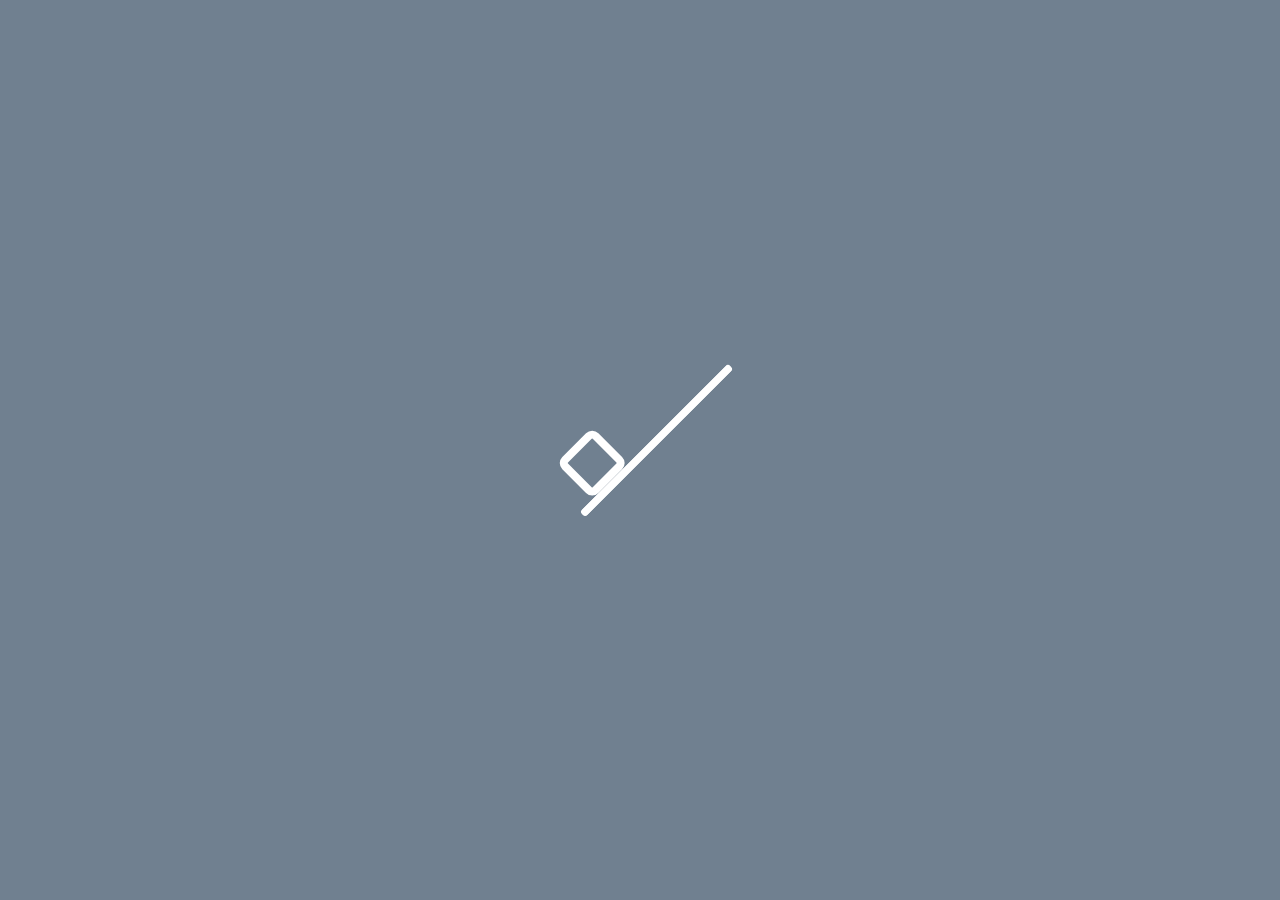
<file: box_throw/index.html>
<!DOCTYPE html>
<html lang="en">

<head>
  <meta charset="UTF-8">
  <meta name="viewport" content="width=device-width, initial-scale=1.0">
  <title>Box Throw</title>
  <link rel="stylesheet" href="style.css">
</head>

<body>
  <div class="loader"></div>
</body>

</html>
</file>
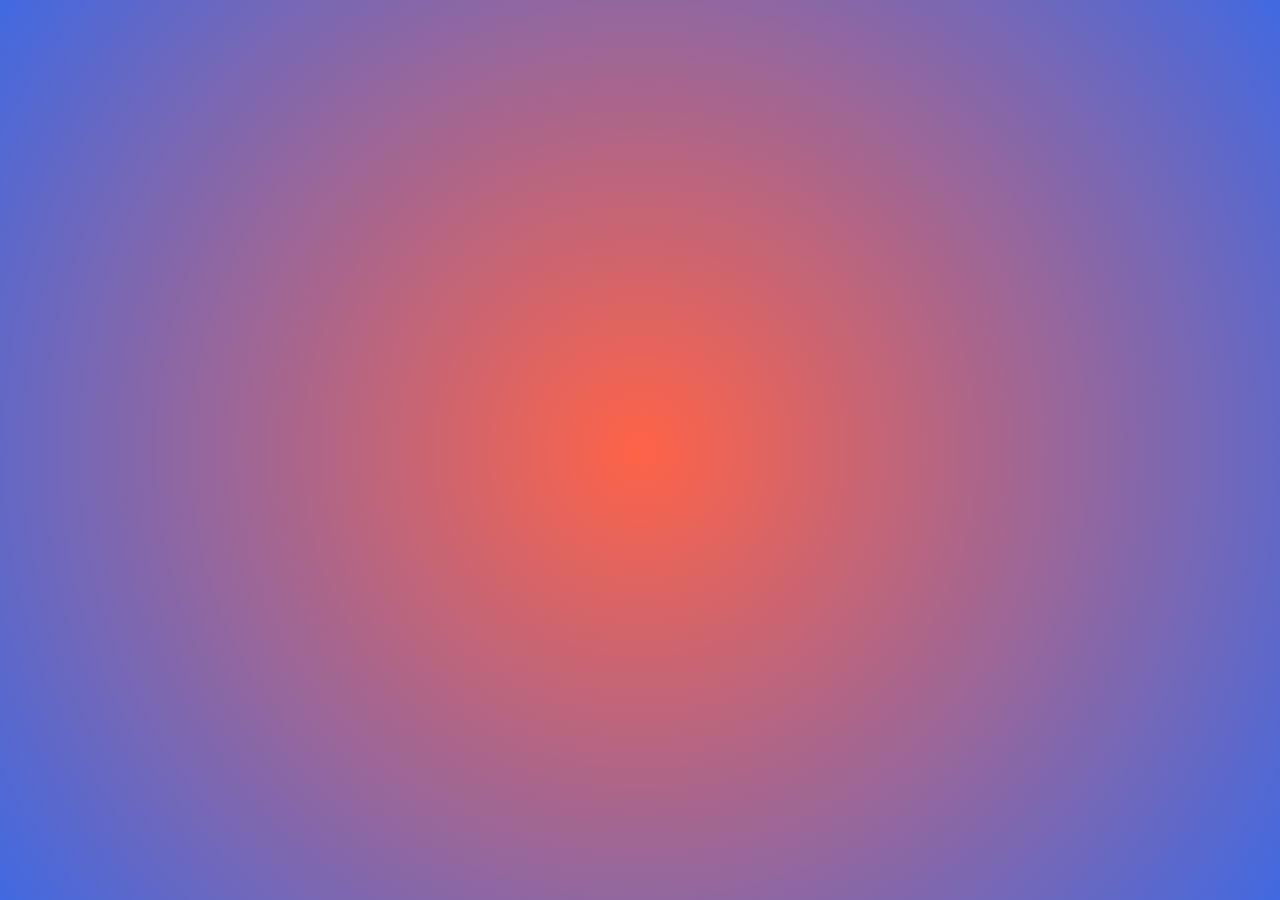
<file: endless_hexagonal_space/index.html>
<!DOCTYPE html>
<html lang="en">

<head>
  <meta charset="UTF-8">
  <meta name="viewport" content="width=device-width, initial-scale=1.0">
  <title>Pendulums</title>
  <link rel="stylesheet" href="style.css">
  <script src="https://d3js.org/d3.v5.min.js"></script>
</head>

<body>
  <section class="container">
    <div class="hexagons"></div>
  </section>

  <script src="app.js"></script>
</body>

</html>
</file>
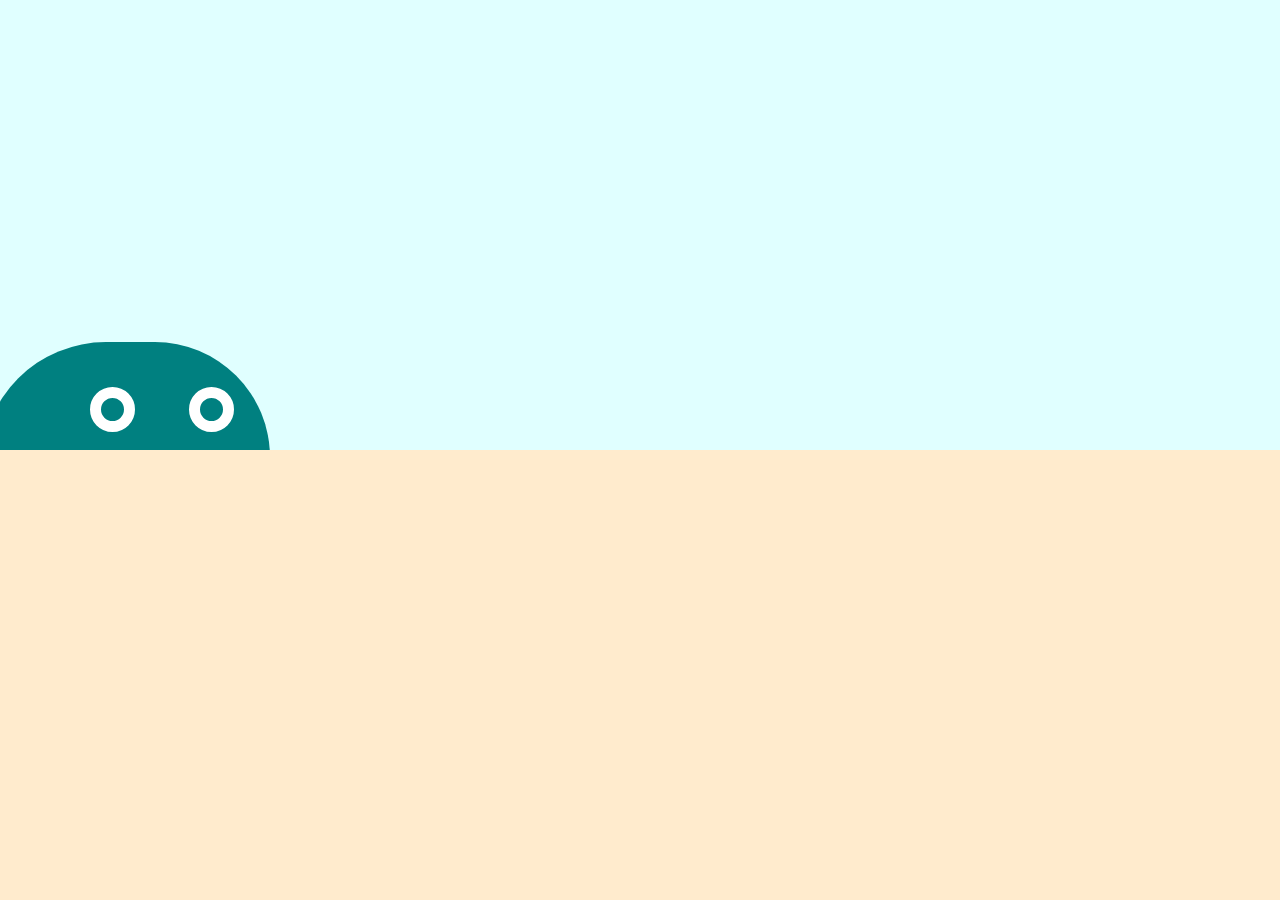
<file: jelly_monster/index.html>
<!DOCTYPE html>
<html lang="en">

<head>
  <meta charset="UTF-8">
  <meta name="viewport" content="width=device-width, initial-scale=1.0">
  <title>Wandering Jelly Monster</title>
  <link rel="stylesheet" href="style.css">
</head>

<body>
  <div class="monster">
    <span class="body"></span>
    <span class="eyes"></span>
  </div>
</body>

</html>
</file>
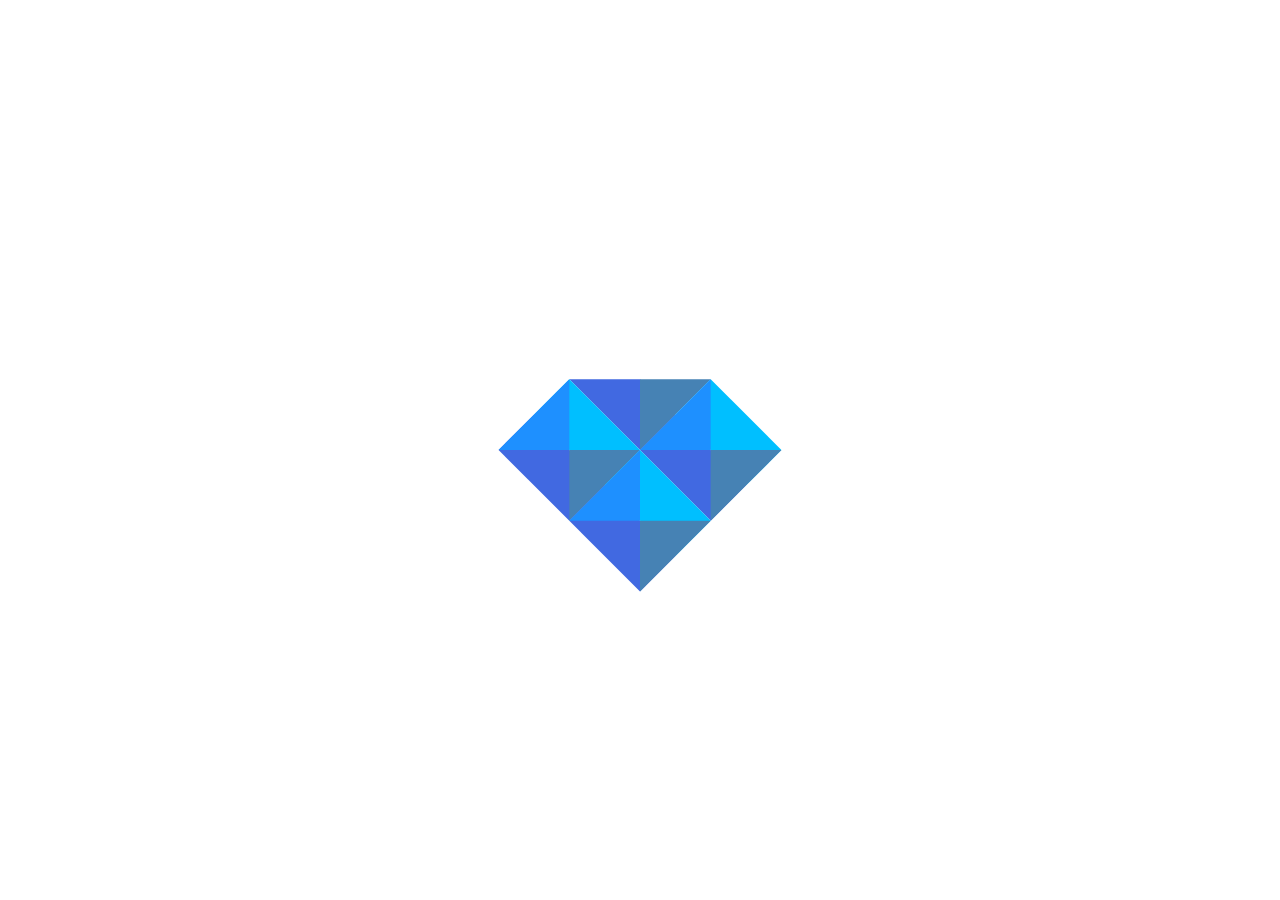
<file: simple_diamond/index.html>
<!DOCTYPE html>
<html lang="en">

<head>
  <meta charset="UTF-8">
  <meta name="viewport" content="width=device-width, initial-scale=1.0">
  <title>Simple Diamond</title>
  <link rel="stylesheet" href="style.css">
</head>

<body>
  <div class="diamond">
    <span></span>
    <span></span>
    <span></span>
    <span></span>
  </div>
</body>

</html>
</file>
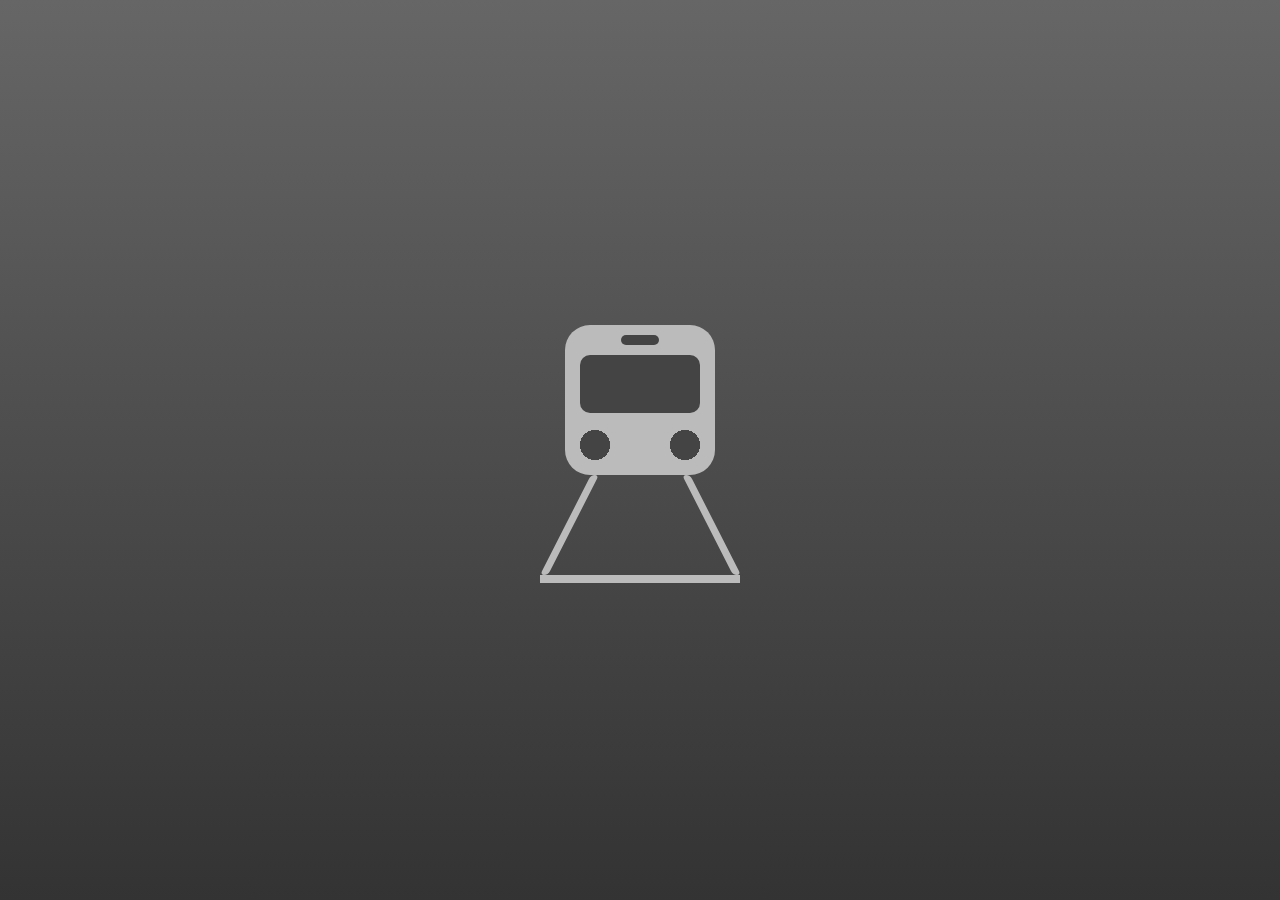
<file: subway/index.html>
<!DOCTYPE html>
<html lang="en">

<head>
  <meta charset="UTF-8">
  <meta name="viewport" content="width=device-width, initial-scale=1.0">
  <meta http-equiv="X-UA-Compatible" content="ie=edge">
  <title>Subway!!!</title>
  <link rel="stylesheet" href="style.css">
</head>

<body>
  <div class="loader">
    <div class="train"></div>
    <div class="track">
      <span></span>
      <span></span>
      <span></span>
    </div>
  </div>
</body>

</html>
</file>
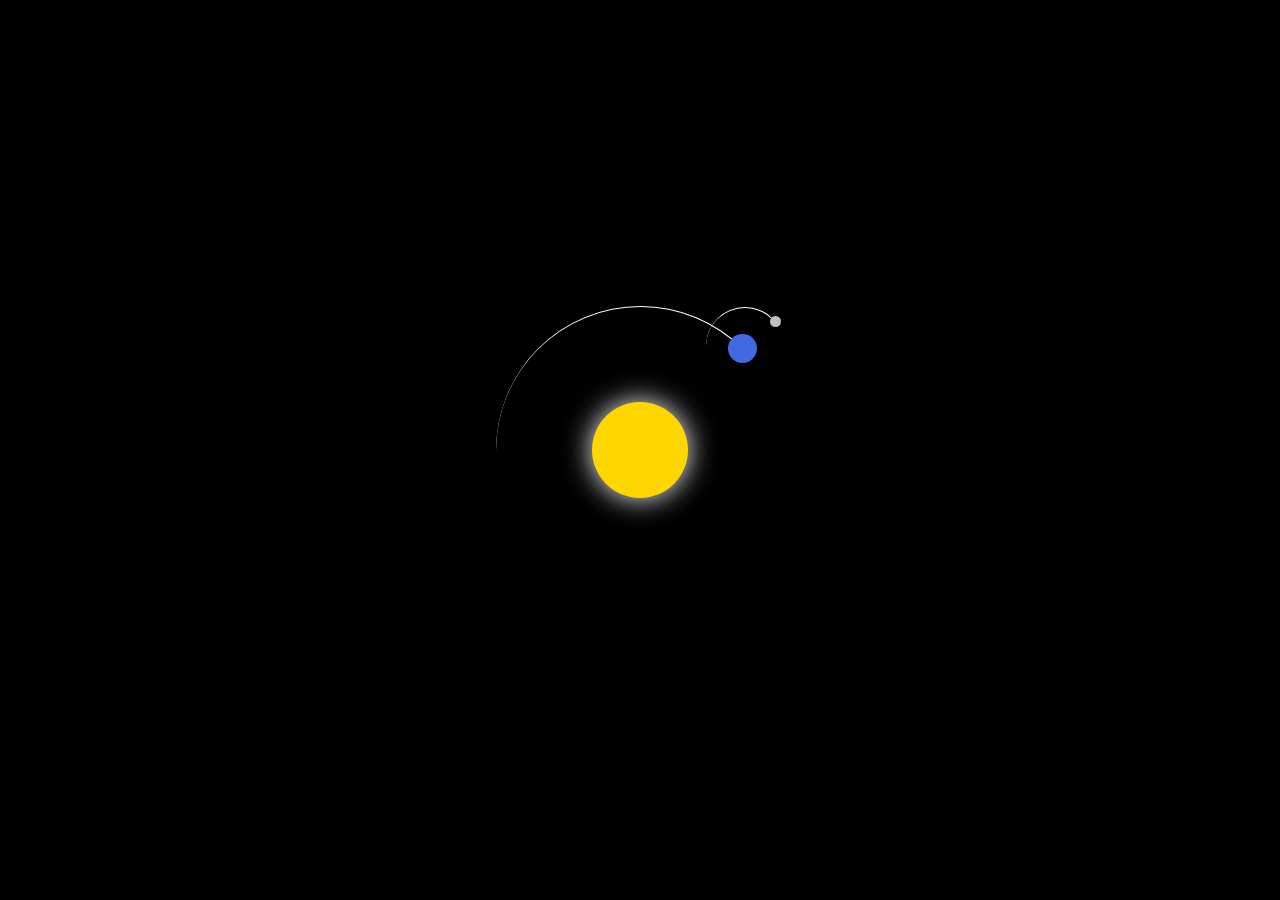
<file: sun_earth_moon/index.html>
<!DOCTYPE html>
<html lang="en">

<head>
  <meta charset="UTF-8">
  <meta name="viewport" content="width=device-width, initial-scale=1.0">
  <title>Sun, Earth and Moon</title>
  <link rel="stylesheet" href="style.css">
</head>

<body>
  <div class="container">
    <div class="sun"></div>
    <div class="earth">
      <div class="moon"></div>
    </div>
  </div>
</body>

</html>
</file>
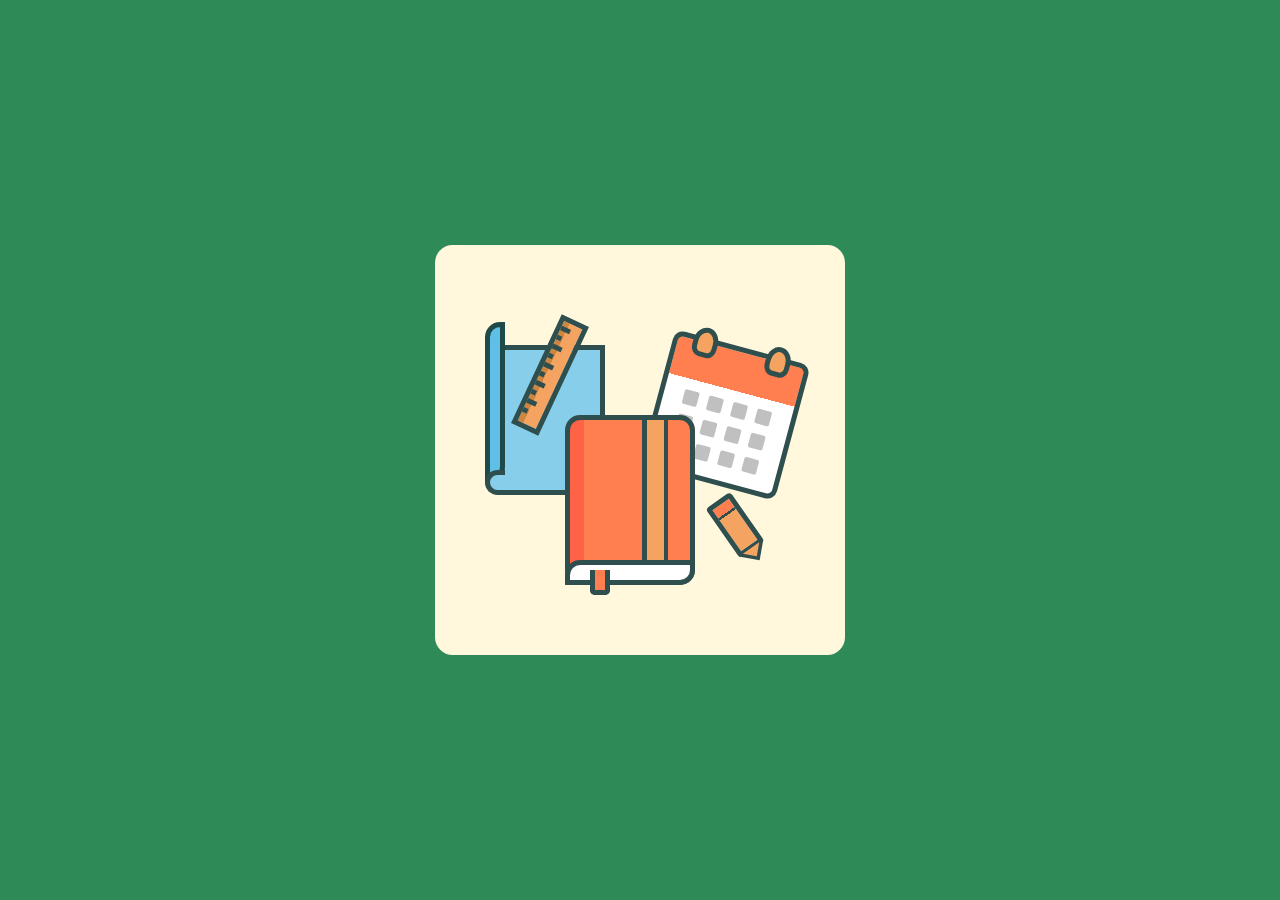
<file: take_it_easy/index.html>
<!DOCTYPE html>
<html lang="en">

<head>
  <meta charset="UTF-8">
  <meta name="viewport" content="width=device-width, initial-scale=1.0">
  <title>Take It Easy</title>
  <link rel="stylesheet" href="style.css">
</head>

<body>
  <div class="desk">
    <div class="paper"></div>
    <div class="ruler"></div>
    <div class="calendar"></div>
    <span class="notebook"></span>
    <span class="pencil"></span>
    <p>Hey,
      <br>Take it easy!</p>
  </div>
</body>

</html>
</file>
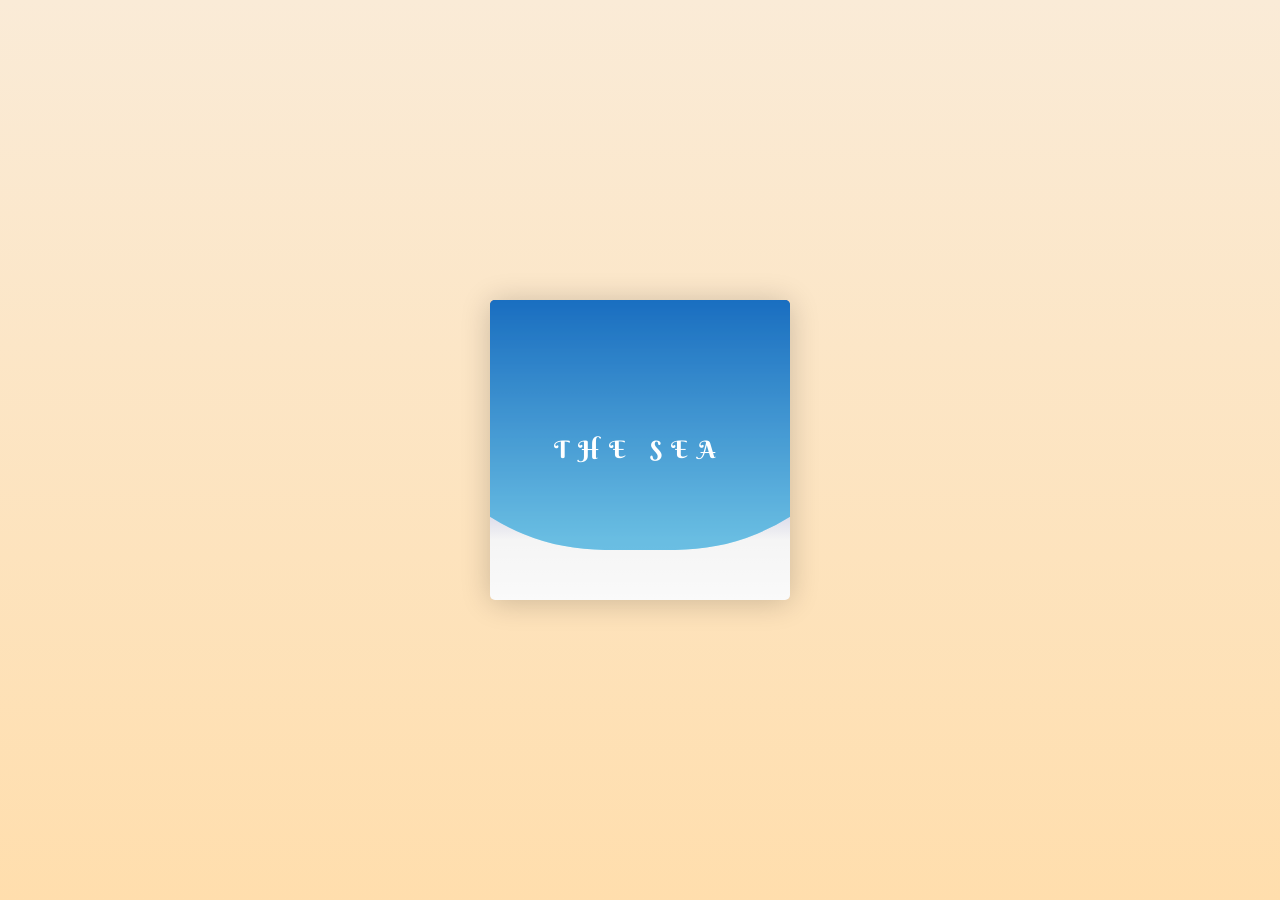
<file: waves/index.html>
<!DOCTYPE html>
<html lang="en">

<head>
  <meta charset="UTF-8">
  <meta name="viewport" content="width=device-width, initial-scale=1.0">
  <title>Sea Waves</title>
  <link href='http://fonts.googleapis.com/css?family=Berkshire+Swash' rel='stylesheet' type='text/css'>
  <link rel="stylesheet" href="style.css">
</head>

<body>
  <div class="sea">
    <p class="title">The Sea</p>
    <span class="wave"></span>
    <span class="wave"></span>
    <span class="wave"></span>
  </div>
</body>

</html>
</file>
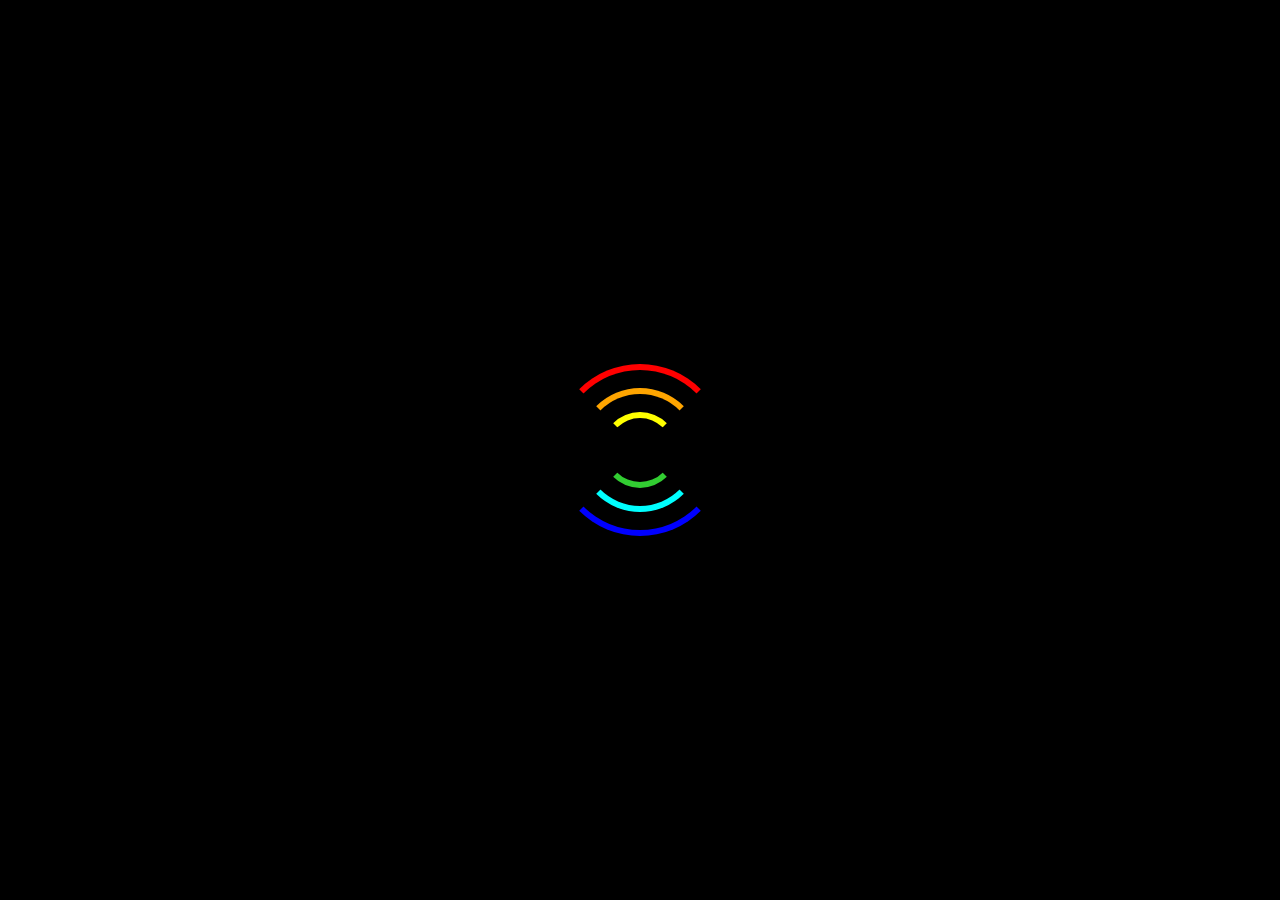
<file: LOADER/concentric_arc_loader/index.html>
<!DOCTYPE html>
<html lang="en">

<head>
  <meta charset="UTF-8">
  <meta name="viewport" content="width=device-width, initial-scale=1.0">
  <title>Concentric Arc Loader</title>
  <link rel="stylesheet" href="style.css">
</head>

<body>
  <div class="circle"></div>
</body>

</html>
</file>
<file: box_throw/style.css>
body {
  margin: 0;
  height: 100vh;
  display: flex;
  align-items: center;
  justify-content: center;
  background-color: slategray;
  overflow: hidden;
}

.loader {
  width: 6em;
  border-bottom: 0.25em solid white;
  font-size: 35px;
  border-radius: 0.125em;
  position: relative;
  transform: rotate(-45deg);
  animation: throw 3s infinite;
  transform-origin: 20%;
  left: 1em;
  top: 1em;
}

@keyframes throw {
  0%,
  70%,
  100% {
    transform: rotate(-45deg);
  }

  80% {
    transform: rotate(-135deg);
  }
}

.loader::before {
  content: "";
  position: absolute;
  width: 1em;
  height: 1em;
  border: 0.25em solid white;
  bottom: 0;
  left: 0.5em;
  border-radius: 0.25em;
  animation: push 3s infinite;
}

@keyframes push {
  0% {
    transform: translateX(0) rotate(0);
  }

  20%,
  25% {
    transform: translateX(1em) rotate(calc(90deg * 1 + 5deg));
  }

  30% {
    transform: translateX(1em) rotate(calc(90deg * 1 - 5deg));
  }

  40%,
  45% {
    transform: translateX(2em) rotate(calc(90deg * 2 + 5deg));
  }

  50% {
    transform: translateX(2em) rotate(calc(90deg * 2 - 5deg));
  }

  60%,
  65% {
    transform: translateX(3em) rotate(calc(90deg * 3 + 5deg));
  }

  70% {
    transform: translateX(3em) translateY(0) rotate(calc(90deg * 3 - 5deg))
      scale(1);
    filter: opacity(1);
  }

  80% {
    transform: translateX(0) translateY(-5em) rotate(0) scale(0);
    filter: opacity(0.5);
  }

  90% {
    transform: translateX(0) translateY(0) rotate(0) scale(0);
  }
}
</file>
<file: endless_hexagonal_space/style.css>
body {
  margin: 0;
  height: 100vh;
  display: flex;
  align-items: center;
  justify-content: center;
  background: radial-gradient(circle at center, tomato, royalblue);
}

.container {
  width: 20em;
  height: 20em;
  font-size: 20px;
  overflow: hidden;
  border-radius: 50%;
}

.hexagons {
  width: inherit;
  height: inherit;
  display: flex;
  align-items: center;
  justify-content: center;
  animation: twist 0.5s linear infinite;
}

@keyframes twist {
  from {
    transform: rotate(0deg) scale(1);
  }

  to {
    transform: rotate(calc(6deg * -2)) scale(1.25);
  }
}

.hexagons span {
  position: absolute;
  width: calc(20em / 1.732);
  height: inherit;
  background-color: currentColor;
  transform: scale(var(--scale)) rotate(calc(var(--n) * 6deg));
}

.hexagons span::before,
.hexagons span::after {
  content: "";
  position: absolute;
  width: inherit;
  height: inherit;
  background-color: currentColor;
}

.hexagons span::before {
  transform: rotate(60deg);
}

.hexagons span::after {
  transform: rotate(-60deg);
}

.hexagons span:nth-child(odd) {
  color: tomato;
}

.hexagons span:nth-child(even) {
  color: dodgerblue;
}
</file>
<file: jelly_monster/style.css>
body {
  margin: 0;
  height: 100vh;
  background-color: blanchedalmond;
}

.monster {
  width: 100vw;
  height: 50vh;
  background-color: lightcyan;
  position: relative;
  overflow: hidden;
}

.body {
  position: absolute;
  width: 32vmin;
  height: 32vmin;
  background-color: teal;
  border-radius: 43% 40% 43% 40%;
  bottom: calc(-1 * 32vmin / 2 - 4vmin);
  left: -2vmin;
  animation: wander 5s linear infinite alternate, wave 3s linear infinite,
    bounce 1s infinite alternate;
}

@keyframes wander {
  to {
    left: calc(100vw - 32vmin + 2vmin);
  }
}

@keyframes wave {
  to {
    transform: rotate(360deg);
  }
}

@keyframes bounce {
  to {
    bottom: calc(-1 * 32vmin / 2 - 2vmin);
  }
}

.eyes {
  width: 24vmin;
  height: 5vmin;
  position: absolute;
  bottom: 2vmin;
  left: calc(32vmin - 24vmin - 2vmin);
  animation: wander 5s linear infinite alternate;
}

.eyes::before,
.eyes::after {
  content: "";
  position: absolute;
  width: 5vmin;
  height: 5vmin;
  border: 1.25vmin solid white;
  box-sizing: border-box;
  border-radius: 50%;
  animation: blink 3s linear infinite;
}

@keyframes blink {
  4%,
  10%,
  34%,
  40% {
    transform: scaleY(1);
  }

  7%,
  37% {
    transform: scaleY(0);
  }
}

.eyes::before {
  left: 4vmin;
}

.eyes::after {
  right: 4vmin;
}
</file>
<file: simple_diamond/style.css>
:root {
  --color1: deepskyblue;
  --color2: steelblue;
  --color3: royalblue;
  --color4: dodgerblue;
}

html,
body {
  height: 100%;
  display: flex;
  align-items: center;
  justify-content: center;
}

.diamond {
  display: grid;
  grid-template-columns: 1fr 1fr;
  transform: rotate(45deg);
}

.diamond span {
  border-width: 50px;
  border-style: solid;
  border-color: var(--color1) var(--color2) var(--color3) var(--color4);
}

.diamond span:first-child {
  border-color: transparent var(--color2) var(--color3) transparent;
}

.diamond span:not(:first-child) {
  animation: animate 1.5s linear infinite;
}

@keyframes animate {
  0% {
    border-color: var(--color1) var(--color2) var(--color3) var(--color4);
  }
  25% {
    border-color: var(--color4) var(--color1) var(--color2) var(--color3);
  }
  50% {
    border-color: var(--color3) var(--color4) var(--color1) var(--color2);
  }
  75% {
    border-color: var(--color2) var(--color3) var(--color4) var(--color1);
  }
  100% {
    border-color: var(--color1) var(--color2) var(--color3) var(--color4);
  }
}
</file>
<file: subway/style.css>
body {
  margin: 0;
  height: 100vh;
  display: flex;
  align-items: center;
  justify-content: center;
  background: linear-gradient(#666, #333);
}

.loader {
  width: 8em;
  height: 10em;
  font-size: 25px;
}

.train {
  width: 6em;
  height: 6em;
  background: radial-gradient(
      circle at 20% 80%,
      currentColor 0.6em,
      transparent 0.6em
    ),
    radial-gradient(circle at 80% 80%, currentColor 0.6em, transparent 0.6em),
    #bbb;
  border-radius: 1em;
  position: relative;
  left: 1em;
  color: #444;
  animation: train-animate 1.5s infinite ease-in-out;
}
@keyframes train-animate {
  0%,
  100% {
    transform: rotate(0deg);
  }
  25%,
  75% {
    transform: rotate(0.5deg);
  }
  50% {
    transform: rotate(-0.5deg);
  }
}
.train::before {
  content: "";
  position: absolute;
  width: 80%;
  height: 2.3em;
  background-color: currentColor;
  border-radius: 0.4em;
  top: 1.2em;
  left: 10%;
}
.train::after {
  content: "";
  position: absolute;
  width: 25%;
  height: 0.4em;
  background-color: currentColor;
  border-radius: 0.3em;
  top: 0.4em;
  left: calc((100% - 25%) / 2);
}
.track {
  width: 8em;
  position: relative;
}
.track::before,
.track::after {
  content: "";
  position: absolute;
  width: 0.3em;
  height: 4em;
  background-color: #bbb;
  border-radius: 0.4em;
  transform-origin: bottom;
}
.track::before {
  left: 0;
  transform: skewX(-27deg);
}
.track::after {
  right: 0;
  transform: skewX(27deg);
}
.track span {
  width: inherit;
  height: 0.3em;
  background-color: #bbb;
  position: absolute;
  top: 4em;
  animation: track-animate 1s linear infinite;
}
.track span:nth-child(2) {
  animation-delay: 0.333s;
}

.track span:nth-child(3) {
  animation-delay: 0.666s;
}

@keyframes track-animate {
  0% {
    transform: translateY(-0.5em) scaleX(0.9);
    filter: opacity(0);
  }
  10%,
  90% {
    filter: opacity(1);
  }
  100% {
    transform: translateY(-4em) scaleX(0.5);
    filter: opacity(0);
  }
}
</file>
<file: sun_earth_moon/style.css>
body {
  margin: 0;
  height: 100vh;
  display: flex;
  align-items: center;
  justify-content: center;
  background-color: #000;
  overflow: hidden;
}

.container {
  font-size: 0.6rem;
  width: 40em;
  height: 40em;
  position: relative;
}

.sun {
  position: absolute;
  top: 15em;
  left: 15em;
  width: 10em;
  height: 10em;
  background-color: gold;
  border-radius: 50%;
  box-shadow: 0 0 3em #fff;
}

.earth,
.moon {
  position: absolute;
  border-style: solid;
  border-color: #fff transparent transparent transparent;
  border-width: 0.1em 0.1em 0 0;
  border-radius: 50%;
}

.earth {
  top: 5em;
  left: 5em;
  width: 30em;
  height: 30em;
  animation: orbit 36.5s linear infinite;
}

.moon {
  top: 0;
  right: 0;
  width: 8em;
  height: 8em;
  animation: orbit 2.7s linear infinite;
}

.earth::before,
.moon::before {
  content: "";
  position: absolute;
  border-radius: 50%;
}

.earth::before {
  top: 2.8em;
  right: 2.8em;
  width: 3em;
  height: 3em;
  background-color: royalblue;
}

.moon::before {
  top: 0.8em;
  right: 0.2em;
  width: 1.2em;
  height: 1.2em;
  background-color: silver;
}

@keyframes orbit {
  to {
    transform: rotate(360deg);
  }
}
</file>
<file: take_it_easy/style.css>
body {
  margin: 0;
  height: 100vh;
  display: flex;
  align-items: center;
  justify-content: center;
  background-color: seagreen;
}

.desk {
  width: 70em;
  height: 70em;
  font-size: 5px;
  color: cornsilk;
  background-color: currentColor;
  box-shadow: 0 0 0 6em;
  border-radius: 1em;
  position: relative;
  --b: 1em solid darkslategray;
}

.desk * {
  position: absolute;
  border: var(--b);
  box-sizing: border-box;
  transition: 1s;
}

.desk *::before,
.desk *::after {
  content: "";
  position: absolute;
  box-sizing: border-box;
}

/* just assistant, will be removed finally */
/* .desk {
  width: 35em;
  height: 35em;
  font-size: 10px;
}

.desk * {
  visibility: hidden;
} */

/* paper */

.paper {
  width: 24em;
  height: 30em;
  color: skyblue;
  background-color: currentColor;
  border-radius: 0 0 0 3em;
  top: 14em;
  left: 4em;
}

.paper::before {
  width: 4em;
  height: 32em;
  background-color: currentColor;
  border: var(--b);
  bottom: 1.6em;
  left: -1em;
  border-radius: 3em 0;
  filter: saturate(150%) brightness(0.9);
}

.paper::after {
  width: 4em;
  height: 5em;
  background-color: currentColor;
  border: var(--b);
  bottom: -1em;
  left: -1em;
  border-radius: 2.5em 0 0 2.5em;
  border-right: none;
}

/* ruler */

.ruler {
  width: 6em;
  height: 24em;
  background: linear-gradient(to right, peru 30%, sandybrown 30%);
  top: 8em;
  left: 14em;
  transform: rotate(25deg);
}
.ruler::before,
.ruler::after {
  height: calc(100% - 3em);
  background-image: linear-gradient(darkslategray 1em, transparent 0);
  background-size: 4em 4em;
}
.ruler::before {
  width: 2em;
  top: 1em;
}
.ruler::after {
  width: 1em;
  top: 3em;
}
/* calendar */
.calendar {
  width: 28em;

  height: 28em;
  background: linear-gradient(coral 30%, white 30%);
  border-radius: 2em;
  top: 14em;
  right: 4em;
  transform: rotate(15deg);
}
.calendar::before {
  width: 3em;
  height: 4em;
  color: sandybrown;
  background-color: sandybrown;
  top: -2em;
  left: 4em;
  border-radius: 100% 100% 50% 50%;
  box-shadow: 0 0, 0 0 0 1em darkslategray, 15em 0, 15em 0 0 1em darkslategray;
}
.calendar::after {
  width: 3em;
  height: 3em;
  color: silver;
  background-color: currentColor;
  top: 10em;
  left: 4em;
  border-radius: 0.4em;
  box-shadow: 0 0, 5em 0, 10em 0, 15em 0, 0 5em, 5em 5em, 10em 5em, 15em 5em,
    0 10em, 5em 10em, 10em 10em, 15em 10em;
}
/* notebook */
.notebook {
  width: 26em;
  height: 34em;
  background: linear-gradient(
    to right,
    tomato 12%,
    coral 12%,
    coral 60%,
    darkslategray 60%,
    darkslategray 64%,
    sandybrown 64%,
    sandybrown 78%,
    darkslategray 78%,
    darkslategray 82%,
    coral 82%
  );
  border-radius: 3em;
  bottom: 8em;
  left: 20em;
}
.notebook::before {
  width: inherit;
  height: 5em;
  background-color: white;
  border: var(--b);
  bottom: -1em;
  left: -1em;
  border-radius: 3em 0;
}
.notebook::after {
  width: 4em;
  height: 5em;
  background-color: coral;
  border: var(--b);
  bottom: -3em;
  left: 4em;
  border-top: none;
  border-radius: 0 0 1em 1em;
}
/* pencil */
.pencil {
  width: 6em;
  height: 12em;
  background: linear-gradient(
    coral 20%,
    darkslategray 20%,
    darkslategray 25%,
    sandybrown 25%
  );
  border-radius: 0.8em;
  bottom: 14em;
  right: 13em;
  transform: rotate(-35deg);
}
.pencil::before {
  border: 3em solid transparent;
  border-top-color: darkslategray;
  bottom: -6.5em;
  left: -1em;
}
.pencil::after {
  border: 2em solid transparent;
  border-top-color: sandybrown;
  bottom: -4.5em;
  left: 0;
}
/* transition effects */
.desk:hover .paper {
  top: 0;
  left: 0;
}
.desk:hover .ruler {
  top: 0;
  left: 50%;
  transform: rotate(0deg);
}
.desk:hover .calendar {
  top: 0;
  right: 0;
  transform: rotate(0deg);
}
.desk:hover .notebook {
  bottom: 0;
  left: 0;
}
.desk:hover .pencil {
  bottom: 0;
  right: 0;
  transform: rotate(180deg);
}
/* words */
.desk p {
  color: darkslategray;
  font-size: 6em;
  border: none;
  font-weight: bold;
  font-family: sans-serif;
  text-align: center;
  bottom: 2em;

  right: 1em;
  transform: rotate(-35deg) scale(0);
}
.desk:hover p {
  transform: rotate(-35deg) scale(1);
}
</file>
<file: waves/style.css>
html,
body {
  height: 100%;
  display: flex;
  align-items: center;
  justify-content: center;
  background: linear-gradient(antiquewhite, navajowhite);
}

.sea {
  width: 300px;
  height: 300px;
  background-color: whitesmoke;
  background-image: linear-gradient(
    darkblue,
    rgba(255, 255, 255, 0) 80%,
    rgba(255, 255, 255, 0.5)
  );
  border-radius: 5px;
  box-shadow: 0 2px 30px rgba(0, 0, 0, 0.2);
  position: relative;
  overflow: hidden;
}

.sea .title {
  color: white;
  font-size: 24px;
  font-family: "Berkshire Swash";
  text-align: center;
  text-transform: uppercase;
  line-height: 250px;
  letter-spacing: 0.4em;
  z-index: 1;
  position: absolute;
  width: 100%;
}

.sea .wave {
  width: 500px;
  height: 500px;
  position: absolute;
  background-color: deepskyblue;
  top: -250px;
  left: -100px;
  filter: opacity(0.4);
  border-radius: 43%;
  animation: drift linear infinite;
  transform-origin: 50% 48%;
}

.sea .wave:nth-of-type(1) {
  animation-duration: 5s;
}

.sea .wave:nth-of-type(2) {
  animation-duration: 7s;
}

.sea .wave:nth-of-type(3) {
  animation-duration: 9s;
  background-color: red;
  filter: opacity(0.1);
}

@keyframes drift {
  from {
    transform: rotate(360deg);
  }
}
</file>
<file: LOADER/concentric_arc_loader/style.css>
html,
body,
.circle {
  height: 100%;
  display: flex;
  align-items: center;
  justify-content: center;
  background-color: #000;
}

.circle,
.circle::before,
.circle::after {
  border-width: 0.4em;
  border-style: solid;
  border-radius: 50%;
  border-left-color: transparent;
  border-right-color: transparent;
  animation: animate 4s ease-in-out infinite alternate;
}

.circle {
  width: 10em;
  height: 10em;
  border-top-color: red;
  border-bottom-color: blue;
  position: relative;
}

.circle::before,
.circle::after {
  content: "";
  position: absolute;
}

.circle::before {
  width: 70%;
  height: 70%;
  border-top-color: orange;
  border-bottom-color: cyan;
  animation-duration: 8s;
}

.circle::after {
  width: 40%;
  height: 40%;
  border-top-color: yellow;
  border-bottom-color: limegreen;
  animation-duration: 16s;
}

@keyframes animate {
  from {
    transform: rotate(0deg);
  }

  to {
    transform: rotate(1440deg);
  }
}
</file>
